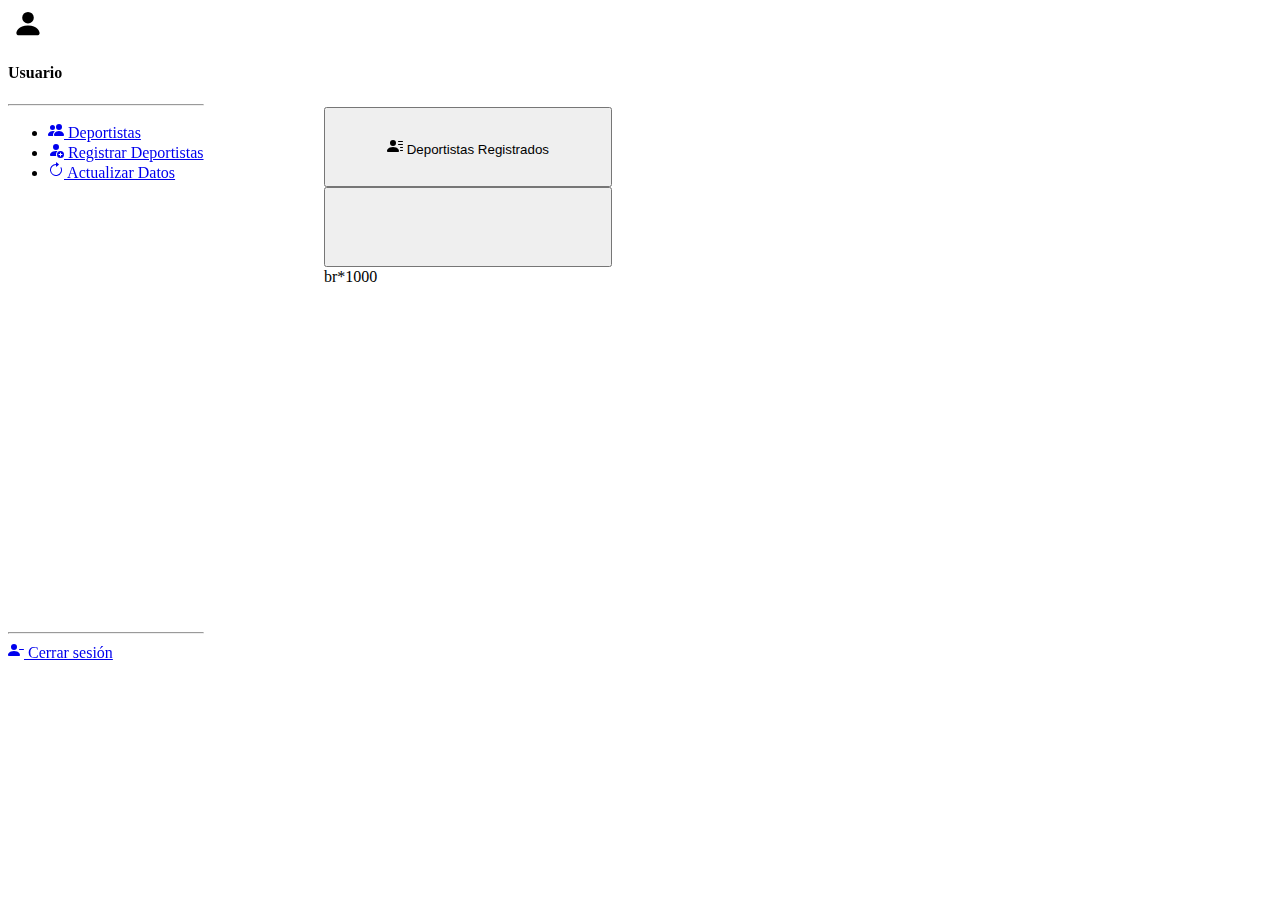
<file: Proyecto/power-bike-secundario/html/dashboar.html>
<!DOCTYPE html>
<html lang="en">

<head>
  <meta charset="UTF-8">
  <meta name="viewport" content="width=device-width, initial-scale=1.0">
  <title>Document</title>
  <link href="https://cdn.jsdelivr.net/npm/bootstrap@5.3.0-alpha3/dist/css/bootstrap.min.css" rel="stylesheet"
    integrity="sha384-KK94CHFLLe+nY2dmCWGMq91rCGa5gtU4mk92HdvYe+M/SXH301p5ILy+dN9+nJOZ" crossorigin="anonymous">
  <link rel="stylesheet" href="../css/dashboard.css">
</head>

<body>
  <div class="container-fluid">
    <div class="row">

      <div class="col-sm-3 bg-dark dashboard-style" style="min-height: 100vh;">
        <div class="d-flex mt-3">
          <svg xmlns="http://www.w3.org/2000/svg" width="40" height="31" fill="currentColor"
            class="bi bi-person-fill text-white" viewBox="0 0 16 16">
            <path d="M3 14s-1 0-1-1 1-4 6-4 6 3 6 4-1 1-1 1H3Zm5-6a3 3 0 1 0 0-6 3 3 0 0 0 0 6Z" />
          </svg>
          <h4 class="text-white fs-4 pe-none" id="username">Usuario</h4>
        </div>
        <hr class="featurette-divider text-white ">
        <ul class="nav nav-pills flex-column" style="margin-bottom: 50vh;">
          <li class="nav-item text-white">
            <a href="#" class="nav-link active mb-3">
              <svg xmlns="http://www.w3.org/2000/svg" width="16" height="16" fill="currentColor"
                class="bi bi-people-fill" viewBox="0 0 16 16">
                <path
                  d="M7 14s-1 0-1-1 1-4 5-4 5 3 5 4-1 1-1 1H7Zm4-6a3 3 0 1 0 0-6 3 3 0 0 0 0 6Zm-5.784 6A2.238 2.238 0 0 1 5 13c0-1.355.68-2.75 1.936-3.72A6.325 6.325 0 0 0 5 9c-4 0-5 3-5 4s1 1 1 1h4.216ZM4.5 8a2.5 2.5 0 1 0 0-5 2.5 2.5 0 0 0 0 5Z" />
              </svg>
              Deportistas
            </a>
          </li>
          <li class="nav-item text-white">
            <a href="#" class="nav-link text-white mb-3">
              <svg xmlns="http://www.w3.org/2000/svg" width="16" height="16" fill="currentColor"
                class="bi bi-person-fill-add" viewBox="0 0 16 16">
                <path
                  d="M12.5 16a3.5 3.5 0 1 0 0-7 3.5 3.5 0 0 0 0 7Zm.5-5v1h1a.5.5 0 0 1 0 1h-1v1a.5.5 0 0 1-1 0v-1h-1a.5.5 0 0 1 0-1h1v-1a.5.5 0 0 1 1 0Zm-2-6a3 3 0 1 1-6 0 3 3 0 0 1 6 0Z" />
                <path
                  d="M2 13c0 1 1 1 1 1h5.256A4.493 4.493 0 0 1 8 12.5a4.49 4.49 0 0 1 1.544-3.393C9.077 9.038 8.564 9 8 9c-5 0-6 3-6 4Z" />
              </svg>
              Registrar Deportistas
            </a>
          </li>

          <li class="nav-item text-white"><a href="#" class="nav-link text-white mb-3">
            <svg xmlns="http://www.w3.org/2000/svg" width="16" height="16" fill="currentColor" class="bi bi-arrow-clockwise" viewBox="0 0 16 16">
              <path fill-rule="evenodd" d="M8 3a5 5 0 1 0 4.546 2.914.5.5 0 0 1 .908-.417A6 6 0 1 1 8 2v1z"/>
              <path d="M8 4.466V.534a.25.25 0 0 1 .41-.192l2.36 1.966c.12.1.12.284 0 .384L8.41 4.658A.25.25 0 0 1 8 4.466z"/>
            </svg>
            Actualizar Datos
          </a></li>
          
        </ul>
        <hr class=" text-white ">
        <div class="ps-3 text-white">
          <a href="registro.html" class="nav-link active text-white">
            <svg xmlns="http://www.w3.org/2000/svg" width="16" height="16" fill="currentColor" class="bi bi-person-dash-fill" viewBox="0 0 16 16">
              <path fill-rule="evenodd" d="M11 7.5a.5.5 0 0 1 .5-.5h4a.5.5 0 0 1 0 1h-4a.5.5 0 0 1-.5-.5z"/>
              <path d="M1 14s-1 0-1-1 1-4 6-4 6 3 6 4-1 1-1 1H1zm5-6a3 3 0 1 0 0-6 3 3 0 0 0 0 6z"/>
            </svg>
            Cerrar sesión
          </a>
          
        </div>
      </div>

      <div class="col-sm-9">
        <div class="row bg-danger mb-3" style="min-height: 11vh;">
          
        </div>
        <div class="row" style="min-height: 11vh;">
          <div class="col text-center"><button onclick="getInfoUser()" class="btn btn-dark text-white fw-bold" style="width: 18rem; height: 5rem;">
            <svg xmlns="http://www.w3.org/2000/svg" width="16" height="16" fill="currentColor" class="bi bi-person-lines-fill" viewBox="0 0 16 16">
              <path d="M6 8a3 3 0 1 0 0-6 3 3 0 0 0 0 6zm-5 6s-1 0-1-1 1-4 6-4 6 3 6 4-1 1-1 1H1zM11 3.5a.5.5 0 0 1 .5-.5h4a.5.5 0 0 1 0 1h-4a.5.5 0 0 1-.5-.5zm.5 2.5a.5.5 0 0 0 0 1h4a.5.5 0 0 0 0-1h-4zm2 3a.5.5 0 0 0 0 1h2a.5.5 0 0 0 0-1h-2zm0 3a.5.5 0 0 0 0 1h2a.5.5 0 0 0 0-1h-2z"/>
            </svg>
            Deportistas Registrados
          </button></div>
          <div class="col text-center"><button class="btn btn-dark text-white" style="width: 18rem; height: 5rem;">

          </button></div>
        </div>
        <div class="row ver m-2" id="listadoDeportistas"></div>
        br*1000        
      </div>
      </div>
    </div>
  </div>

  <script src="https://cdn.jsdelivr.net/npm/bootstrap@5.3.0-alpha3/dist/js/bootstrap.bundle.min.js"
    integrity="sha384-ENjdO4Dr2bkBIFxQpeoTz1HIcje39Wm4jDKdf19U8gI4ddQ3GYNS7NTKfAdVQSZe"
    crossorigin="anonymous"></script>

  <script src="https://code.jquery.com/jquery-3.6.4.js" integrity="sha256-a9jBBRygX1Bh5lt8GZjXDzyOB+bWve9EiO7tROUtj/E="
    crossorigin="anonymous"></script>
  
  <script src="../js/dashboar.js"></script>

</body>

</html>
</file>
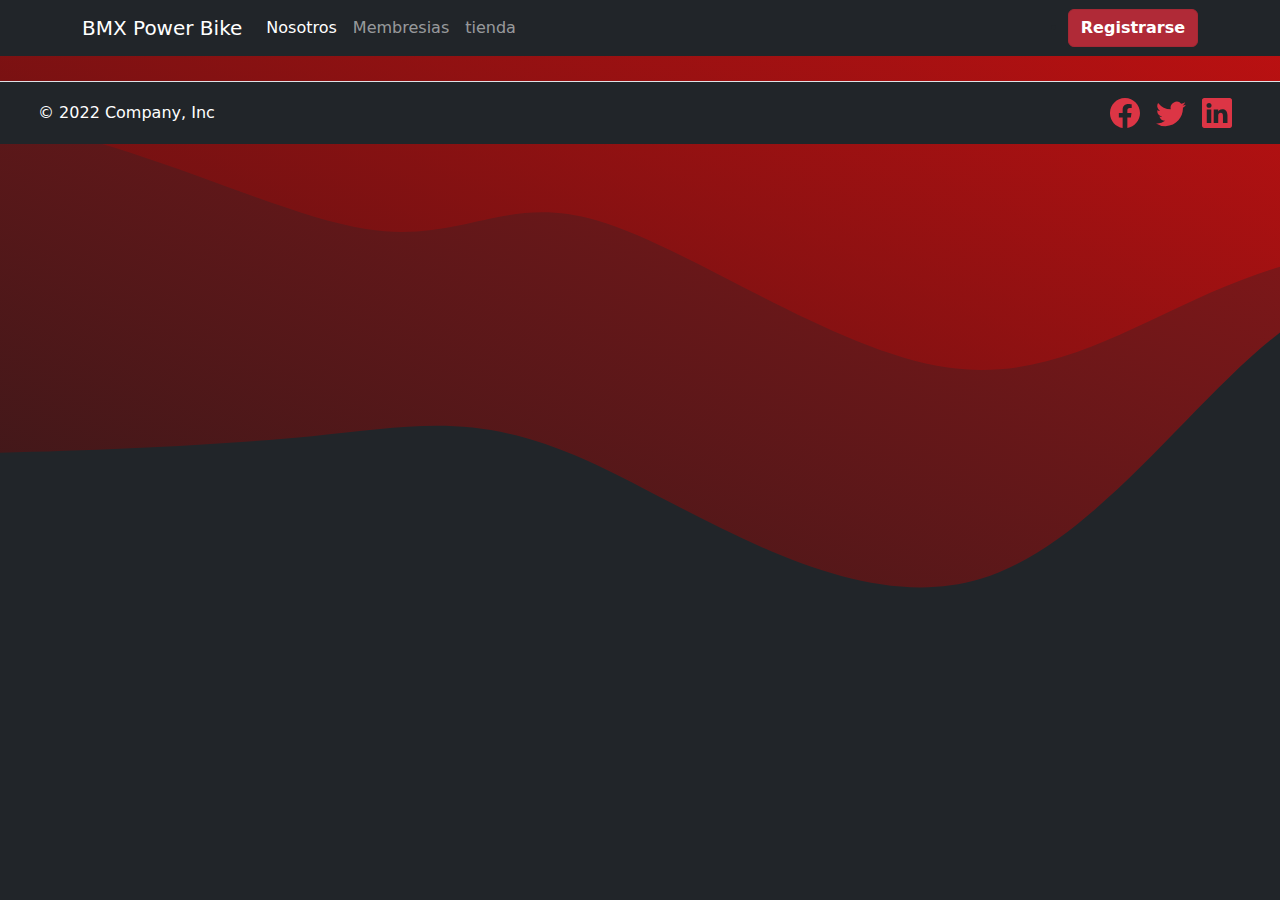
<file: Proyecto/power-bike-secundario/html/nosotros.html>
<!DOCTYPE html>
<html lang="en">

<head>
  <meta charset="UTF-8">
  <meta http-equiv="X-UA-Compatible" content="IE=edge">
  <meta name="viewport" content="width=device-width, initial-scale=1.0">
  <title>Document</title>
  <link rel="stylesheet" href="../css/nosotros.css">
  <link href="../css/bootstrap.min.css" rel="stylesheet">
  <script src="../js/bootstrap.min.js"></script>
</head>


<body>

  <main>
    <div class="container mb-5">
      <header class="d-flex flex-wrap py-3 mb-5 border-bottom">
        <nav class="navbar navbar-expand-lg navbar-dark bg-dark fixed-top">
          <div class="container">
            <div class="d-flex flex-row">
              <a class="navbar-brand" href="Index.html">BMX Power Bike</a>
              <button class="navbar-toggler" type="button" data-bs-toggle="collapse"
                data-bs-target="#navbarSupportedContent" aria-controls="navbarSupportedContent" aria-expanded="false"
                aria-label="Toggle navigation">
                <span class="navbar-toggler-icon"></span>
              </button>
              <div class="collapse navbar-collapse" id="navbarSupportedContent">
                <ul class="navbar-nav me-auto mb-2 mb-lg-0">

                  <li class="nav-item">
                    <a class="nav-link active" aria-current="page" href="nosotros.html">Nosotros</a>
                  </li>

                  <li class="nav-item">
                    <a class="nav-link" aria-current="page" href="membresia.html">Membresias</a>
                  </li>
                  <li class="nav-item">
                    <a class="nav-link" aria-current="page" href="tienda.html">tienda</a>
                  </li>
                </ul>
              </div>

            </div>
            <div class="d-flex flex-column-reverse">

              <li class="nav-item p-0">
                <a class="btn btn-danger fw-bold text-white active" href="registro.html">Registrarse</a>
              </li>
            </div>
          </div>
        </nav>
      </header>
    </div>
    <footer class="d-flex flex-wrap justify-content-between bg-dark border-top align-items-center py-3">
      <div class="col-md-4 d-flex align-items-center">
        <a href="/" class="mb-3 me-2 mb-md-0 text-muted text-decoration-none lh-1">
          <svg class="bi" width="30" height="24">
            <use xlink:href="#bootstrap"></use>
          </svg>
        </a>
        <span class="mb-3 mb-md-0 text-white">© 2022 Company, Inc</span>
      </div>

      <ul class="nav col-md-4 justify-content-end list-unstyled d-flex me-5">
        <li class="ms-3"><a class="text-muted" href="#"><svg xmlns="http://www.w3.org/2000/svg" width="30" height="30"
              fill="currentColor" class="bi bi-facebook icon-color text-danger" viewBox="0 0 16 16">
              <path
                d="M16 8.049c0-4.446-3.582-8.05-8-8.05C3.58 0-.002 3.603-.002 8.05c0 4.017 2.926 7.347 6.75 7.951v-5.625h-2.03V8.05H6.75V6.275c0-2.017 1.195-3.131 3.022-3.131.876 0 1.791.157 1.791.157v1.98h-1.009c-.993 0-1.303.621-1.303 1.258v1.51h2.218l-.354 2.326H9.25V16c3.824-.604 6.75-3.934 6.75-7.951z" />
            </svg></a></li>
        <li class="ms-3"><a class="text-muted" href="#"><svg xmlns="http://www.w3.org/2000/svg" width="30" height="30"
              fill="currentColor" class="bi bi-twitter icon-color text-danger" viewBox="0 0 16 16">
              <path
                d="M5.026 15c6.038 0 9.341-5.003 9.341-9.334 0-.14 0-.282-.006-.422A6.685 6.685 0 0 0 16 3.542a6.658 6.658 0 0 1-1.889.518 3.301 3.301 0 0 0 1.447-1.817 6.533 6.533 0 0 1-2.087.793A3.286 3.286 0 0 0 7.875 6.03a9.325 9.325 0 0 1-6.767-3.429 3.289 3.289 0 0 0 1.018 4.382A3.323 3.323 0 0 1 .64 6.575v.045a3.288 3.288 0 0 0 2.632 3.218 3.203 3.203 0 0 1-.865.115 3.23 3.23 0 0 1-.614-.057 3.283 3.283 0 0 0 3.067 2.277A6.588 6.588 0 0 1 .78 13.58a6.32 6.32 0 0 1-.78-.045A9.344 9.344 0 0 0 5.026 15z" />
            </svg></a></li>
        <li class="ms-3"><a class="text-muted" href="#"><svg xmlns="http://www.w3.org/2000/svg" width="30" height="30"
              fill="currentColor" class="bi bi-linkedin icon-color text-danger" viewBox="0 0 16 16">
              <path
                d="M0 1.146C0 .513.526 0 1.175 0h13.65C15.474 0 16 .513 16 1.146v13.708c0 .633-.526 1.146-1.175 1.146H1.175C.526 16 0 15.487 0 14.854V1.146zm4.943 12.248V6.169H2.542v7.225h2.401zm-1.2-8.212c.837 0 1.358-.554 1.358-1.248-.015-.709-.52-1.248-1.342-1.248-.822 0-1.359.54-1.359 1.248 0 .694.521 1.248 1.327 1.248h.016zm4.908 8.212V9.359c0-.216.016-.432.08-.586.173-.431.568-.878 1.232-.878.869 0 1.216.662 1.216 1.634v3.865h2.401V9.25c0-2.22-1.184-3.252-2.764-3.252-1.274 0-1.845.7-2.165 1.193v.025h-.016a5.54 5.54 0 0 1 .016-.025V6.169h-2.4c.03.678 0 7.225 0 7.225h2.4z" />
            </svg></a></li>
      </ul>
    </footer>
  </main>
</body>

</html>
</file>
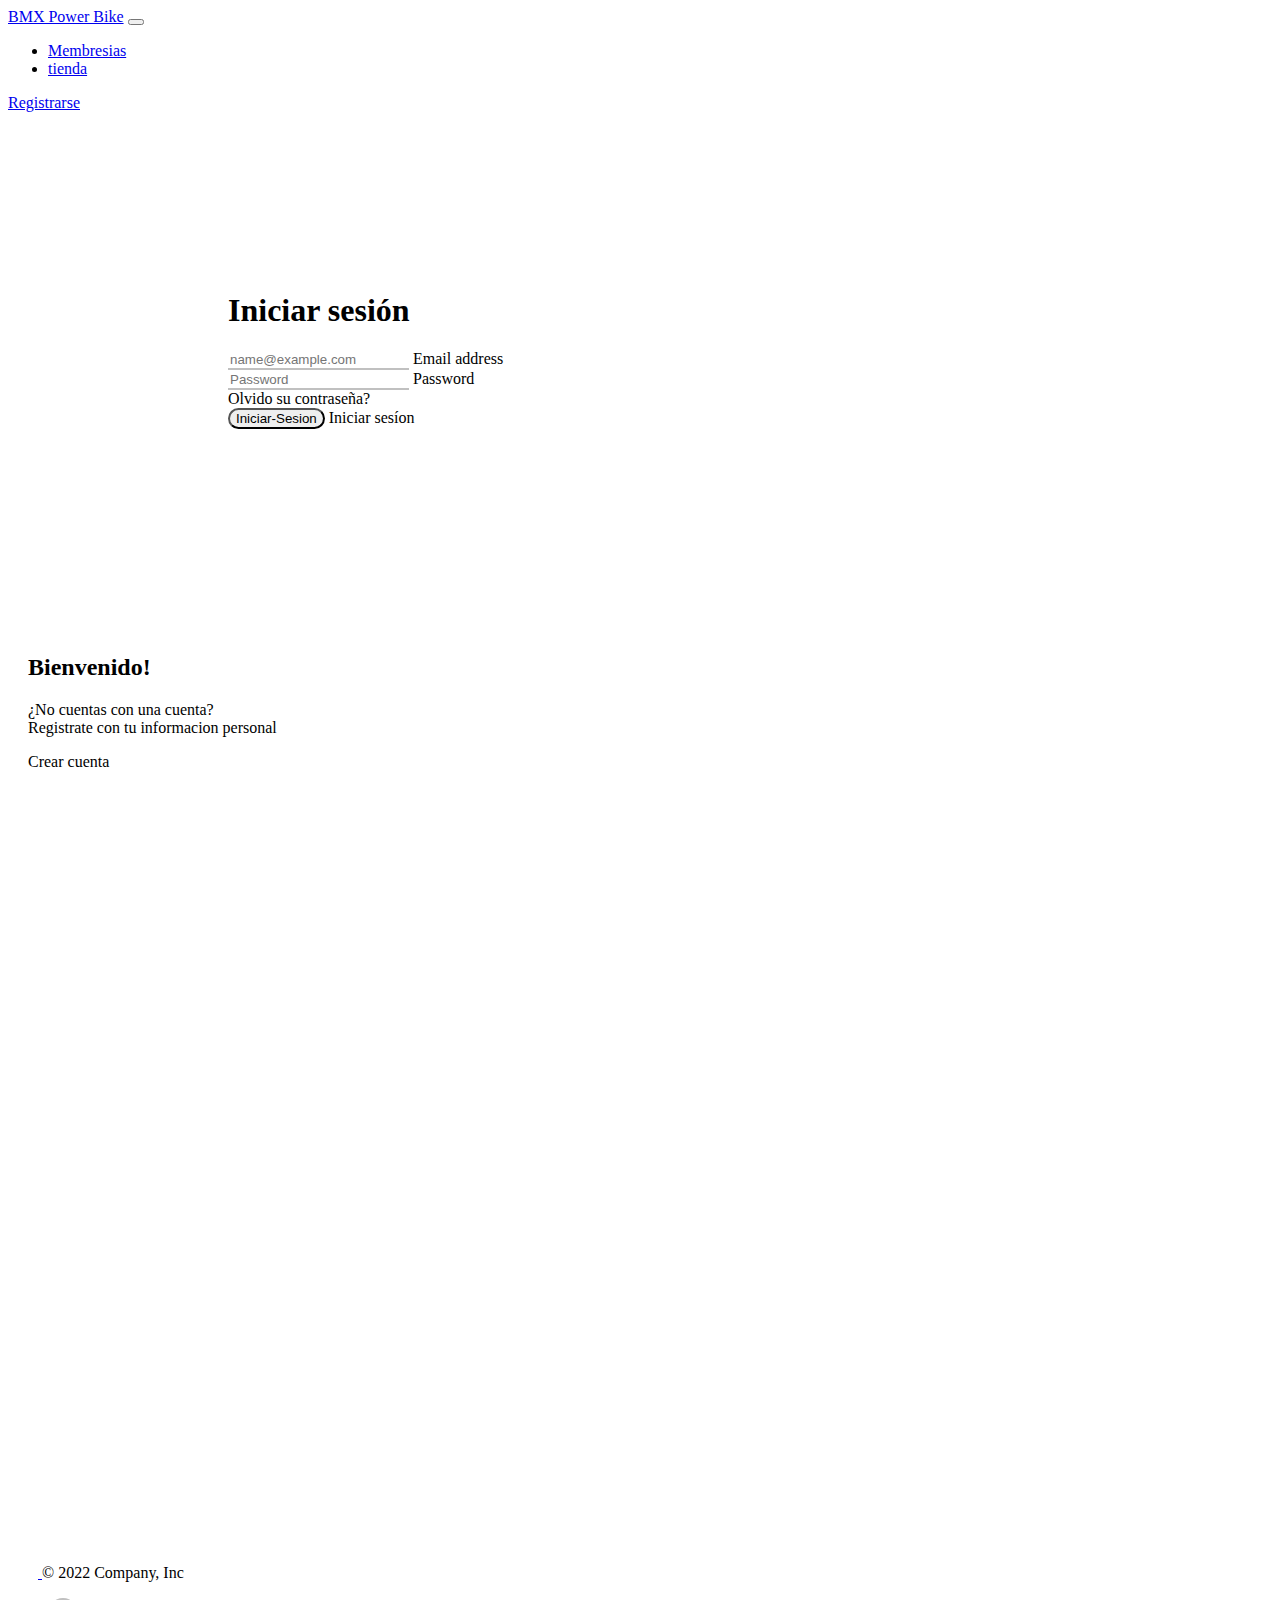
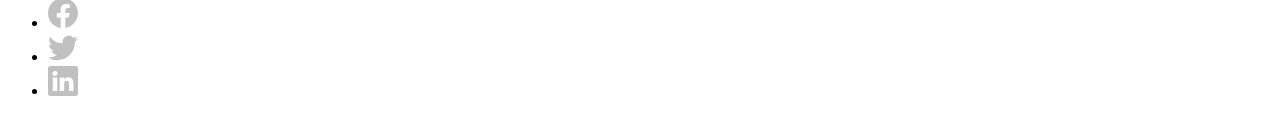
<file: Proyecto/power-bike-secundario/html/registro.html>
<!DOCTYPE html>
<html lang="en">

<head>
	<meta charset="UTF-8">
	<meta http-equiv="X-UA-Compatible" content="IE=edge">
	<meta name="viewport" content="width=device-width, initial-scale=1.0">
	<title>Document</title>

	<link href="https://cdn.jsdelivr.net/npm/bootstrap@5.3.0-alpha3/dist/css/bootstrap.min.css" rel="stylesheet"
		integrity="sha384-KK94CHFLLe+nY2dmCWGMq91rCGa5gtU4mk92HdvYe+M/SXH301p5ILy+dN9+nJOZ" crossorigin="anonymous">
	<link rel="stylesheet" href="../css/master.css">
</head>

<body>
	<main>
		<div class="container">
			<header class="d-flex flex-wrap py-3  border-bottom">
				<nav class="navbar navbar-expand-lg navbar-dark bg-dark fixed-top">
					<div class="container">
						<div class="d-flex flex-row">
							<a class="navbar-brand" href="../Index.html">BMX Power Bike</a>
							<button class="navbar-toggler" type="button" data-bs-toggle="collapse"
								data-bs-target="#navbarSupportedContent" aria-controls="navbarSupportedContent" aria-expanded="false"
								aria-label="Toggle navigation">
								<span class="navbar-toggler-icon"></span>
							</button>
							<div class="collapse navbar-collapse" id="navbarSupportedContent">
								<ul class="navbar-nav me-auto mb-2 mb-lg-0">
									<li class="nav-item">
										<a class="nav-link" aria-current="page" href="../html/membresia.html">Membresias</a>
									</li>
									<li class="nav-item">
										<a class="nav-link " aria-current="page" href="../html/tienda.html">tienda</a>
									</li>
								</ul>
							</div>
						</div>
						<div class="d-flex flex-column-reverse">

							<li class="nav-item p-0">
								<a class="btn btn-danger fw-bold text-white" href="../html/registro.html">Registrarse</a>
							</li>
						</div>
					</div>
				</nav>

			</header>
		</div>
		<div class="container-fluid">
			<div class="row">
				<div class="col-sm">
					<div class="row">
						<div class="col-sm-7 display_login " id="formulario-login">
							<div class="row margin-top-card2">
								<div class="card card-style">
									<div class="card-body padding-card" id="form_login">
										<h1 class="card-title text-center text-danger fw-bold">Iniciar sesión</h1>
										<form action="javascript:void(0)" onsubmit="login()">
											<div class="form-floating mb-3 mt-3">
												<input type="email" required class="form-control input-text-custom" id="users"
													placeholder="name@example.com">
												<label for="floatingInput">Email address</label>
											</div>
											<div class="form-floating mb-3">
												<input type="password" required class="form-control input-text-custom" id="password"
													placeholder="Password">
												<label for="floatingPassword">Password</label>
											</div>
											<div>
												<a onclick="restablecer()" class="text-danger fw-bold">Olvido su
													contraseña?</a>
											</div>
											<div class="text-center mt-3 hidden">
												<input type="submit" value="Iniciar-Sesion"
													class="btn btn-danger fw-bold text-white buton-style">
												<a onclick="login()" class="btn btn-danger fw-bold text-white buton-style">Iniciar
													sesíon</a>
											</div>
											<div class="row ver mt-5">
												<div class="col">
													<div class="text-center">
														<a onclick="validar()" class="btn btn-info fw-bold text-white buton-style">Iniciar
															sesíon</a>
													</div>
												</div>
												<div class="col">
													<div class="text-center">
														<a onclick="registrarResponse()" class="btn btn-info fw-bold text-white buton-style">Crear
															cuenta</a>


													</div>
												</div>
											</div>


										</form>

									</div>
									<div class="card-body ver padding-card" id="formulario-restablecer">
										<h1 class="card-title text-center text-danger fw-bold">Restablecer
											Contraseña
										</h1>
										<div class="row mt-4 text-center">
											<div class="col p-0">
												<svg xmlns="http://www.w3.org/2000/svg" width="30" height="30" fill="currentColor"
													class="bi bi-facebook icon-color" viewBox="0 0 16 16">
													<path
														d="M16 8.049c0-4.446-3.582-8.05-8-8.05C3.58 0-.002 3.603-.002 8.05c0 4.017 2.926 7.347 6.75 7.951v-5.625h-2.03V8.05H6.75V6.275c0-2.017 1.195-3.131 3.022-3.131.876 0 1.791.157 1.791.157v1.98h-1.009c-.993 0-1.303.621-1.303 1.258v1.51h2.218l-.354 2.326H9.25V16c3.824-.604 6.75-3.934 6.75-7.951z" />
												</svg>
											</div>
											<div class="col p-0">
												<svg xmlns="http://www.w3.org/2000/svg" width="30" height="30" fill="currentColor"
													class="bi bi-twitter icon-color" viewBox="0 0 16 16">
													<path
														d="M5.026 15c6.038 0 9.341-5.003 9.341-9.334 0-.14 0-.282-.006-.422A6.685 6.685 0 0 0 16 3.542a6.658 6.658 0 0 1-1.889.518 3.301 3.301 0 0 0 1.447-1.817 6.533 6.533 0 0 1-2.087.793A3.286 3.286 0 0 0 7.875 6.03a9.325 9.325 0 0 1-6.767-3.429 3.289 3.289 0 0 0 1.018 4.382A3.323 3.323 0 0 1 .64 6.575v.045a3.288 3.288 0 0 0 2.632 3.218 3.203 3.203 0 0 1-.865.115 3.23 3.23 0 0 1-.614-.057 3.283 3.283 0 0 0 3.067 2.277A6.588 6.588 0 0 1 .78 13.58a6.32 6.32 0 0 1-.78-.045A9.344 9.344 0 0 0 5.026 15z" />
												</svg>
											</div>
											<div class="col p-0">
												<svg xmlns="http://www.w3.org/2000/svg" width="30" height="30" fill="currentColor"
													class="bi bi-linkedin icon-color" viewBox="0 0 16 16">
													<path
														d="M0 1.146C0 .513.526 0 1.175 0h13.65C15.474 0 16 .513 16 1.146v13.708c0 .633-.526 1.146-1.175 1.146H1.175C.526 16 0 15.487 0 14.854V1.146zm4.943 12.248V6.169H2.542v7.225h2.401zm-1.2-8.212c.837 0 1.358-.554 1.358-1.248-.015-.709-.52-1.248-1.342-1.248-.822 0-1.359.54-1.359 1.248 0 .694.521 1.248 1.327 1.248h.016zm4.908 8.212V9.359c0-.216.016-.432.08-.586.173-.431.568-.878 1.232-.878.869 0 1.216.662 1.216 1.634v3.865h2.401V9.25c0-2.22-1.184-3.252-2.764-3.252-1.274 0-1.845.7-2.165 1.193v.025h-.016a5.54 5.54 0 0 1 .016-.025V6.169h-2.4c.03.678 0 7.225 0 7.225h2.4z" />
												</svg>
											</div>
										</div>
										<form>

											<div class="form-floating mb-3 mt-3">
												<input type="email" class="form-control input-text-custom" id="users"
													placeholder="name@example.com">
												<label for="floatingInput">Email address</label>
											</div>
											<div class="form-floating mb-3">
												<input type="password" class="form-control input-text-custom" id="password"
													placeholder="Password">
												<label for="floatingPassword">Password</label>
											</div>

											<div class="text-center mt-3 hidden">
												<a onclick="validar()" class="btn btn-danger fw-bold text-white buton-style">Iniciar
													sesíon</a>

												<input type="submit">
											</div>

											<div class="row ver mt-5">
												<div class="col">
													<div class="text-center">
														<a onclick="validar()" class="btn btn-info fw-bold text-white buton-style">Iniciar
															sesíon</a>
													</div>
												</div>
												<div class="col">
													<div class="text-center">
														<a onclick="registrarResponse()" class="btn btn-info fw-bold text-white buton-style">Crear
															cuenta</a>
													</div>
												</div>
											</div>
										</form>
									</div>
								</div>
							</div>
						</div>
						<div class="col-sm-5 bg-dark hidden elemento-media display_registro" id="card-registro">
							<div class="row  margin-top-card">
								<div class="card bg-dark card-style">
									<div class="card-body">
										<h2 class="card-title text-center text-danger fw-bold">Bienvenido!</h2>
										<p class="text-center text-white mt-4">¿Ya estas registrado
											en el sistema?<br>
											Inicie sesíon con tu informacion personal
										</p>
										<div class="text-center mt-5">
											<a onclick="loginver()" class="btn btn-danger fw-bold buton-style">Iniciar
												sesión</a>
										</div>
									</div>
								</div>
							</div>
						</div>
						<div class="col-sm-5 bg-dark hidden elemento-media display_login" id="card-login">
							<div class="row  margin-top-card">
								<div class="card bg-dark card-style">
									<div class="card-body">
										<h2 class="card-title text-center text-danger fw-bold">Bienvenido!</h2>
										<p class="text-center text-white mt-4">¿No cuentas con una cuenta?<br>
											Registrate con tu informacion personal
										</p>
										<div class="text-center mt-5">
											<a onclick="registrar()" class="btn btn-danger fw-bold buton-style">Crear
												cuenta</a>
										</div>
									</div>
								</div>
							</div>
						</div>
						<div class="col-sm-7 display_registro " id="formulario-registro">
							<div class="row margin-top-card2">
								<div class="card card-style">
									<div class="card-body padding-card">
										<h1 class="card-title text-center text-danger fw-bold">Crear cuenta</h1>

									</div>
									<form action="javascript:void(0)" onsubmit="registro()" id="registro1">
										<div class="row">
											<div class="col">
												<div class="form-floating mb-3 mt-3">
													<input type="text" required class="form-control input-text-custom" id="first_name"
														placeholder="nombres">
													<label for="floatingInput">Primer Nombre</label>
												</div>
											</div>
											<div class="col">
												<div class="form-floating mb-3 mt-3">
													<input type="text" required class="form-control input-text-custom" id="second_name"
														placeholder="Segundo Nombre">
													<label for="floatingInput">Segundo Nombre</label>
												</div>
											</div>
										</div>
										<div class="row">
											<div class="col">
												<div class="form-floating mb-3 mt-3">
													<input type="text" required class="form-control input-text-custom" id="surname"
														placeholder="xxxxxxxxxx">
													<label for="floatingInput">Primer apellido</label>
												</div>
											</div>
											<div class="col">
												<div class="form-floating mb-3 mt-3">
													<input type="text" required class="form-control input-text-custom" id="second_surname"
														placeholder="xxxxxxxxxx">
													<label for="floatingInput">Segundo apellido</label>
												</div>
											</div>
										</div>
										<div class="form-floating mb-3 mt-3">
											<input type="email" required pattern="[a-z0-9._%+-]+@[a-z0-9.-]+\.[a-z]{2, 4}$"
												class="form-control input-text-custom" id="email" placeholder="name@example.com">
											<label for="floatingInput">Correo Electronico</label>
										</div>
										<div class="text-center mt-5 hidden">
											<input type="submit" value="Siguiente" class="btn btn-danger fw-bold text-white buton-style">
											<!-- <a onclick="registro()"
												class="btn btn-danger fw-bold text-white buton-style">Siguiente</a> -->


										</div>
										<div class="row ver mt-5">
											<div class="col">
												<div class="text-center">
													<a onclick="validar()" class="btn btn-info fw-bold text-white buton-style">Registrarse</a>
												</div>
											</div>
											<div class="col">
												<div class="text-center">
													<a onclick="loginResponse()" class="btn btn-info fw-bold text-white buton-style">Iniciar
														sesíon</a>
												</div>
											</div>
										</div>
									</form>
									<form action="javascript:void(0)" onsubmit="registro2()" id="registro2" class="display_registro">
										<div class="row">
											<div class="col">
												<div class="form-floating mb-3 mt-3">
													<input type="password" required pattern="^(?=\w*\d)(?=\w*[A-Z])(?=\w*[a-z])\S{8,16}$"
														class="form-control input-text-custom" id="regpassword" placeholder="Contraseña">
													<label for="floatingInput">Contraseña</label>
												</div>
											</div>
											<div class="col">
												<div class="form-floating mb-3 mt-3">
													<input type="password" required pattern="^(?=\w*\d)(?=\w*[A-Z])(?=\w*[a-z])\S{8,16}$"
														class="form-control input-text-custom" id="confirm_password"
														placeholder="Confirmar Contraseña">
													<label for="floatingInput">Confirmar Contraseña</label>
												</div>
											</div>
										</div>

										<select class="form-select input-text-custom mb-4 mt-4" required
											aria-label="Default select example">
											<option selected>Open this select menu</option>
											<option value="1">One</option>
											<option value="2">Two</option>
											<option value="3">Three</option>
										</select>



										<div class="form-floating mb-3 mt-3">
											<input type="text" pattern="[0-9]{9,}" class="form-control input-text-custom"
												id="identification_number" placeholder="Numero de identificacion">
											<label for="floatingPassword">Numero de identificacion</label>
										</div>
										<div class="text-center mt-5 hidden">
											<a onclick="backregistro()" class="btn btn-danger fw-bold text-white buton-style">Anterior</a>
											<input type="submit" value="Siguiente" class="btn btn-danger fw-bold text-white buton-style">

											<!-- <a onclick="registro2()"
												class="btn btn-danger fw-bold text-white buton-style">Siguiente</a> -->

										</div>
										<div class="row ver mt-5">
											<div class="col">
												<div class="text-center">
													<a onclick="validar()" class="btn btn-info fw-bold text-white buton-style">Registrarse</a>
												</div>
											</div>
											<div class="col">
												<div class="text-center">
													<a onclick="loginResponse()" class="btn btn-info fw-bold text-white buton-style">Iniciar
														sesíon</a>


												</div>
											</div>
										</div>
									</form>
								</div>
							</div>
						</div>
					</div>
				</div>
			</div>
		</div>
		<footer class="d-flex flex-wrap justify-content-between bg-dark border-top align-items-center py-3">
			<div class="col-md-4 d-flex align-items-center">
				<a href="/" class="mb-3 me-2 mb-md-0 text-muted text-decoration-none lh-1">
					<svg class="bi" width="30" height="24">
						<use xlink:href="#bootstrap"></use>
					</svg>
				</a>
				<span class="mb-3 mb-md-0 text-white">© 2022 Company, Inc</span>
			</div>

			<ul class="nav col-md-4 justify-content-end list-unstyled d-flex me-5">
				<li class="ms-3"><a class="text-muted" href="#"><svg xmlns="http://www.w3.org/2000/svg" width="30" height="30"
							fill="currentColor" class="bi bi-facebook icon-color text-danger" viewBox="0 0 16 16">
							<path
								d="M16 8.049c0-4.446-3.582-8.05-8-8.05C3.58 0-.002 3.603-.002 8.05c0 4.017 2.926 7.347 6.75 7.951v-5.625h-2.03V8.05H6.75V6.275c0-2.017 1.195-3.131 3.022-3.131.876 0 1.791.157 1.791.157v1.98h-1.009c-.993 0-1.303.621-1.303 1.258v1.51h2.218l-.354 2.326H9.25V16c3.824-.604 6.75-3.934 6.75-7.951z" />
						</svg></a></li>
				<li class="ms-3"><a class="text-muted" href="#"><svg xmlns="http://www.w3.org/2000/svg" width="30" height="30"
							fill="currentColor" class="bi bi-twitter icon-color text-danger" viewBox="0 0 16 16">
							<path
								d="M5.026 15c6.038 0 9.341-5.003 9.341-9.334 0-.14 0-.282-.006-.422A6.685 6.685 0 0 0 16 3.542a6.658 6.658 0 0 1-1.889.518 3.301 3.301 0 0 0 1.447-1.817 6.533 6.533 0 0 1-2.087.793A3.286 3.286 0 0 0 7.875 6.03a9.325 9.325 0 0 1-6.767-3.429 3.289 3.289 0 0 0 1.018 4.382A3.323 3.323 0 0 1 .64 6.575v.045a3.288 3.288 0 0 0 2.632 3.218 3.203 3.203 0 0 1-.865.115 3.23 3.23 0 0 1-.614-.057 3.283 3.283 0 0 0 3.067 2.277A6.588 6.588 0 0 1 .78 13.58a6.32 6.32 0 0 1-.78-.045A9.344 9.344 0 0 0 5.026 15z" />
						</svg></a></li>
				<li class="ms-3"><a class="text-muted" href="#"><svg xmlns="http://www.w3.org/2000/svg" width="30" height="30"
							fill="currentColor" class="bi bi-linkedin icon-color text-danger" viewBox="0 0 16 16">
							<path
								d="M0 1.146C0 .513.526 0 1.175 0h13.65C15.474 0 16 .513 16 1.146v13.708c0 .633-.526 1.146-1.175 1.146H1.175C.526 16 0 15.487 0 14.854V1.146zm4.943 12.248V6.169H2.542v7.225h2.401zm-1.2-8.212c.837 0 1.358-.554 1.358-1.248-.015-.709-.52-1.248-1.342-1.248-.822 0-1.359.54-1.359 1.248 0 .694.521 1.248 1.327 1.248h.016zm4.908 8.212V9.359c0-.216.016-.432.08-.586.173-.431.568-.878 1.232-.878.869 0 1.216.662 1.216 1.634v3.865h2.401V9.25c0-2.22-1.184-3.252-2.764-3.252-1.274 0-1.845.7-2.165 1.193v.025h-.016a5.54 5.54 0 0 1 .016-.025V6.169h-2.4c.03.678 0 7.225 0 7.225h2.4z" />
						</svg></a></li>
			</ul>
		</footer>

		<script src="https://cdn.jsdelivr.net/npm/bootstrap@5.3.0-alpha3/dist/js/bootstrap.bundle.min.js"
			integrity="sha384-ENjdO4Dr2bkBIFxQpeoTz1HIcje39Wm4jDKdf19U8gI4ddQ3GYNS7NTKfAdVQSZe"
			crossorigin="anonymous"></script>

		<script src="https://code.jquery.com/jquery-3.6.4.js"
			integrity="sha256-a9jBBRygX1Bh5lt8GZjXDzyOB+bWve9EiO7tROUtj/E=" crossorigin="anonymous"></script>
		<script src="../js/registro.js"></script>
</body>
</main>

</html>





<!-- <div class="row mt-4 text-center">
    <div class="col p-0">
        <svg xmlns="http://www.w3.org/2000/svg" width="30" height="30"
            fill="currentColor" class="bi bi-facebook icon-color"
            viewBox="0 0 16 16">
            <path
                d="M16 8.049c0-4.446-3.582-8.05-8-8.05C3.58 0-.002 3.603-.002 8.05c0 4.017 2.926 7.347 6.75 7.951v-5.625h-2.03V8.05H6.75V6.275c0-2.017 1.195-3.131 3.022-3.131.876 0 1.791.157 1.791.157v1.98h-1.009c-.993 0-1.303.621-1.303 1.258v1.51h2.218l-.354 2.326H9.25V16c3.824-.604 6.75-3.934 6.75-7.951z" />
        </svg>
    </div>
    <div class="col p-0">
        <svg xmlns="http://www.w3.org/2000/svg" width="30" height="30"
            fill="currentColor" class="bi bi-twitter icon-color"
            viewBox="0 0 16 16">
            <path
                d="M5.026 15c6.038 0 9.341-5.003 9.341-9.334 0-.14 0-.282-.006-.422A6.685 6.685 0 0 0 16 3.542a6.658 6.658 0 0 1-1.889.518 3.301 3.301 0 0 0 1.447-1.817 6.533 6.533 0 0 1-2.087.793A3.286 3.286 0 0 0 7.875 6.03a9.325 9.325 0 0 1-6.767-3.429 3.289 3.289 0 0 0 1.018 4.382A3.323 3.323 0 0 1 .64 6.575v.045a3.288 3.288 0 0 0 2.632 3.218 3.203 3.203 0 0 1-.865.115 3.23 3.23 0 0 1-.614-.057 3.283 3.283 0 0 0 3.067 2.277A6.588 6.588 0 0 1 .78 13.58a6.32 6.32 0 0 1-.78-.045A9.344 9.344 0 0 0 5.026 15z" />
        </svg>
    </div>
    <div class="col p-0">
        <svg xmlns="http://www.w3.org/2000/svg" width="30" height="30"
            fill="currentColor" class="bi bi-linkedin icon-color"
            viewBox="0 0 16 16">
            <path
                d="M0 1.146C0 .513.526 0 1.175 0h13.65C15.474 0 16 .513 16 1.146v13.708c0 .633-.526 1.146-1.175 1.146H1.175C.526 16 0 15.487 0 14.854V1.146zm4.943 12.248V6.169H2.542v7.225h2.401zm-1.2-8.212c.837 0 1.358-.554 1.358-1.248-.015-.709-.52-1.248-1.342-1.248-.822 0-1.359.54-1.359 1.248 0 .694.521 1.248 1.327 1.248h.016zm4.908 8.212V9.359c0-.216.016-.432.08-.586.173-.431.568-.878 1.232-.878.869 0 1.216.662 1.216 1.634v3.865h2.401V9.25c0-2.22-1.184-3.252-2.764-3.252-1.274 0-1.845.7-2.165 1.193v.025h-.016a5.54 5.54 0 0 1 .016-.025V6.169h-2.4c.03.678 0 7.225 0 7.225h2.4z" />
        </svg>
    </div>
</div> -->



<!-- <div class="row mt-4 text-center">
    <div class="col p-0">
        <svg xmlns="http://www.w3.org/2000/svg" width="30" height="30"
            fill="currentColor" class="bi bi-facebook icon-color"
            viewBox="0 0 16 16">
            <path
                d="M16 8.049c0-4.446-3.582-8.05-8-8.05C3.58 0-.002 3.603-.002 8.05c0 4.017 2.926 7.347 6.75 7.951v-5.625h-2.03V8.05H6.75V6.275c0-2.017 1.195-3.131 3.022-3.131.876 0 1.791.157 1.791.157v1.98h-1.009c-.993 0-1.303.621-1.303 1.258v1.51h2.218l-.354 2.326H9.25V16c3.824-.604 6.75-3.934 6.75-7.951z" />
        </svg>
    </div>
    <div class="col p-0">
        <svg xmlns="http://www.w3.org/2000/svg" width="30" height="30"
            fill="currentColor" class="bi bi-twitter icon-color"
            viewBox="0 0 16 16">
            <path
                d="M5.026 15c6.038 0 9.341-5.003 9.341-9.334 0-.14 0-.282-.006-.422A6.685 6.685 0 0 0 16 3.542a6.658 6.658 0 0 1-1.889.518 3.301 3.301 0 0 0 1.447-1.817 6.533 6.533 0 0 1-2.087.793A3.286 3.286 0 0 0 7.875 6.03a9.325 9.325 0 0 1-6.767-3.429 3.289 3.289 0 0 0 1.018 4.382A3.323 3.323 0 0 1 .64 6.575v.045a3.288 3.288 0 0 0 2.632 3.218 3.203 3.203 0 0 1-.865.115 3.23 3.23 0 0 1-.614-.057 3.283 3.283 0 0 0 3.067 2.277A6.588 6.588 0 0 1 .78 13.58a6.32 6.32 0 0 1-.78-.045A9.344 9.344 0 0 0 5.026 15z" />
        </svg>
    </div>
    <div class="col p-0">
        <svg xmlns="http://www.w3.org/2000/svg" width="30" height="30"
            fill="currentColor" class="bi bi-linkedin icon-color"
            viewBox="0 0 16 16">
            <path
                d="M0 1.146C0 .513.526 0 1.175 0h13.65C15.474 0 16 .513 16 1.146v13.708c0 .633-.526 1.146-1.175 1.146H1.175C.526 16 0 15.487 0 14.854V1.146zm4.943 12.248V6.169H2.542v7.225h2.401zm-1.2-8.212c.837 0 1.358-.554 1.358-1.248-.015-.709-.52-1.248-1.342-1.248-.822 0-1.359.54-1.359 1.248 0 .694.521 1.248 1.327 1.248h.016zm4.908 8.212V9.359c0-.216.016-.432.08-.586.173-.431.568-.878 1.232-.878.869 0 1.216.662 1.216 1.634v3.865h2.401V9.25c0-2.22-1.184-3.252-2.764-3.252-1.274 0-1.845.7-2.165 1.193v.025h-.016a5.54 5.54 0 0 1 .016-.025V6.169h-2.4c.03.678 0 7.225 0 7.225h2.4z" />
        </svg>
    </div> -->
</file>
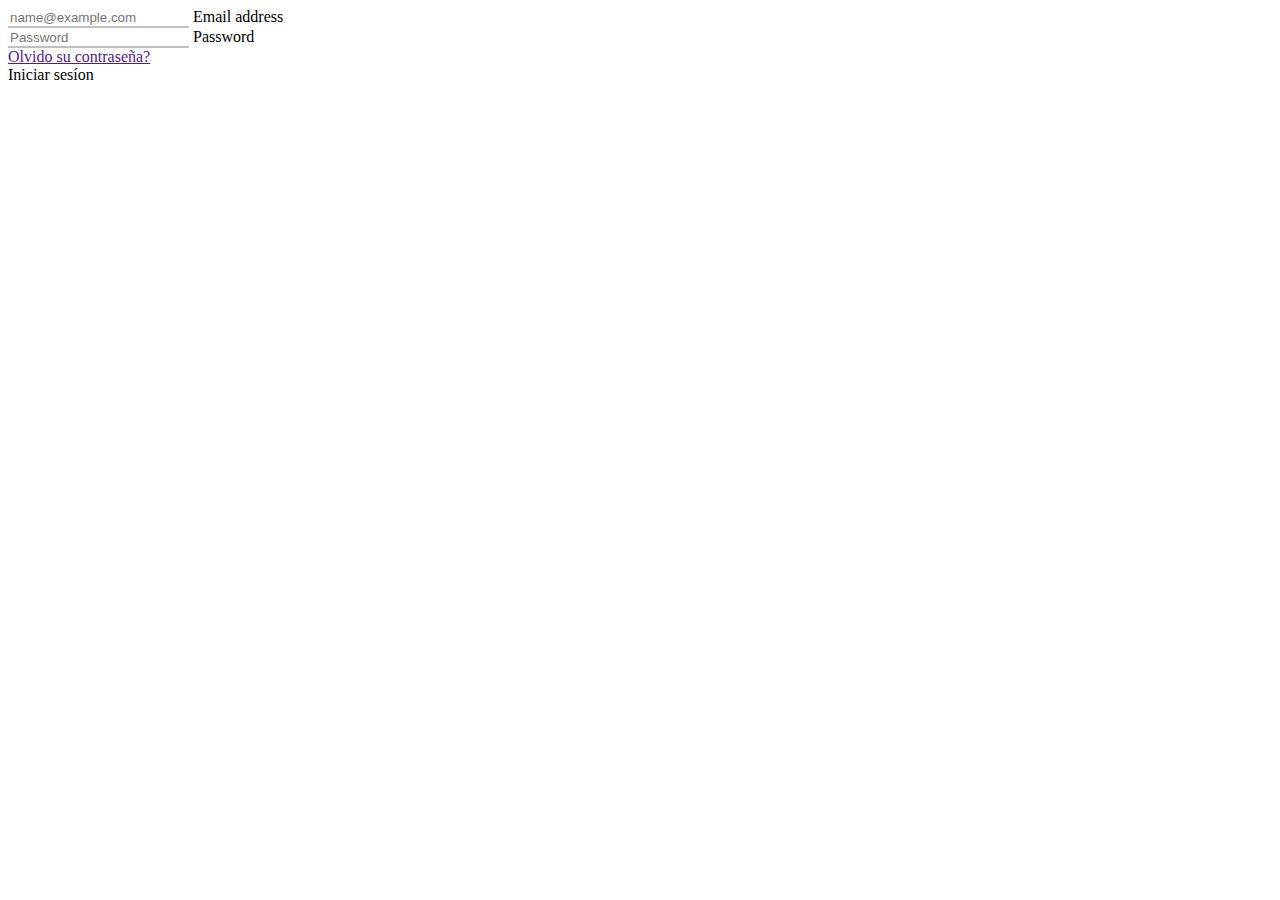
<file: Proyecto/power-bike-secundario/html/restablecer.html>
<!DOCTYPE html>
<html lang="en">

<head>
  <meta charset="UTF-8">
  <meta http-equiv="X-UA-Compatible" content="IE=edge">
  <meta name="viewport" content="width=device-width, initial-scale=1.0">
  <title>Document</title>

  <link href="https://cdn.jsdelivr.net/npm/bootstrap@5.3.0-alpha3/dist/css/bootstrap.min.css" rel="stylesheet"
    integrity="sha384-KK94CHFLLe+nY2dmCWGMq91rCGa5gtU4mk92HdvYe+M/SXH301p5ILy+dN9+nJOZ" crossorigin="anonymous">
  <link rel="stylesheet" href="../css/master.css">
</head>

<body>



  <div style="width: 300px; height: 300px;">



    <form action="">

      <div class="form-floating mb-3 mt-3">
        <input type="email" class="form-control input-text-custom" id="users" placeholder="name@example.com">
        <label for="floatingInput">Email address</label>
      </div>
      <div class="form-floating mb-3">
        <input type="password" class="form-control input-text-custom" id="password" placeholder="Password">
        <label for="floatingPassword">Password</label>
      </div>
      <div>
        <a href="" class="text-danger fw-bold">Olvido su contraseña?</a>
      </div>
      <div class="text-center mt-3 hidden">
        <a onclick="validar()" class="btn btn-danger fw-bold text-white buton-style">Iniciar sesíon</a>


      </div>

      <div class="row ver mt-5">
        <div class="col">
          <div class="text-center">
            <a onclick="validar()" class="btn btn-info fw-bold text-white buton-style">Iniciar sesíon</a>
          </div>
        </div>
        <div class="col">
          <div class="text-center">
            <a onclick="registrarResponse()" class="btn btn-info fw-bold text-white buton-style">Crear cuenta</a>


          </div>
        </div>
      </div>


    </form>
  </div>

</body>
</file>
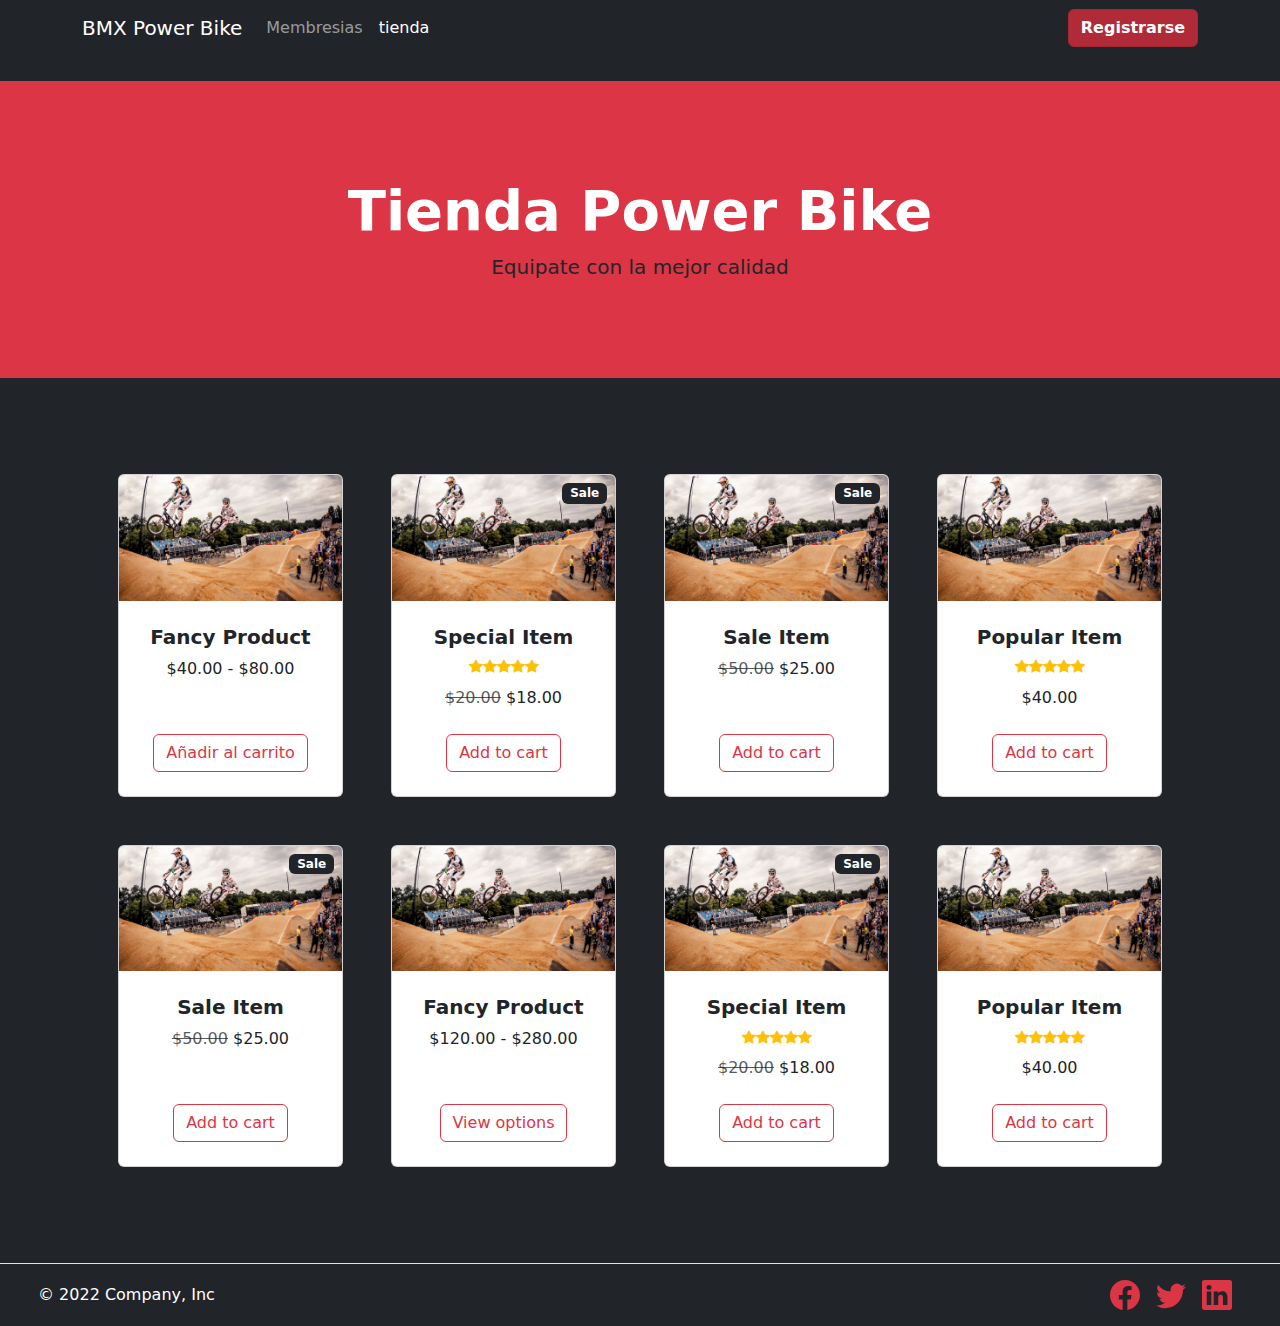
<file: Proyecto/power-bike-secundario/html/tienda.html>
<!DOCTYPE html>
<html lang="en">

<head>
  <meta charset="UTF-8">
  <meta http-equiv="X-UA-Compatible" content="IE=edge">
  <meta name="viewport" content="width=device-width, initial-scale=1.0">
  <title>Document</title>
  <link rel="stylesheet" href="../css/tienda.css">
  <link href="../css/bootstrap.min.css" rel="stylesheet">
  <script src="../js/bootstrap.min.js"></script>
  <link href='https://cdn.jsdelivr.net/npm/bootstrap-icons@1.5.0/font/bootstrap-icons.css' , rel='stylesheet'>
</head>


<body class="bg-dark">

  <main>
    <div class="container mb-5">
      <header class="d-flex flex-wrap py-3 mb-5 border-bottom">
        <nav class="navbar navbar-expand-lg navbar-dark bg-dark fixed-top">
          <div class="container">
            <div class="d-flex flex-row">
              <a class="navbar-brand" href="../Index.html">BMX Power Bike</a>
              <button class="navbar-toggler" type="button" data-bs-toggle="collapse"
                data-bs-target="#navbarSupportedContent" aria-controls="navbarSupportedContent" aria-expanded="false"
                aria-label="Toggle navigation">
                <span class="navbar-toggler-icon"></span>
              </button>
              <div class="collapse navbar-collapse" id="navbarSupportedContent">
                <ul class="navbar-nav me-auto mb-2 mb-lg-0">
                  <li class="nav-item">
                    <a class="nav-link" aria-current="page" href="../html/membresia.html">Membresias</a>
                  </li>
                  <li class="nav-item">
                    <a class="nav-link active" aria-current="page" href="../html/tienda.html">tienda</a>
                  </li>
                </ul>
              </div>

            </div>
            <div class="d-flex flex-column-reverse">
              <li class="nav-item p-0">
                <a class="btn btn-danger fw-bold text-white active" href="../html/registro.html">Registrarse</a>
              </li>
            </div>
          </div>
        </nav>
      </header>
    </div>
    <header class="bg-danger py-5">
      <div class="container px-4 px-lg-5 my-5">
        <div class="text-center text-white">
          <h1 class="display-4 fw-bolder">Tienda Power Bike</h1>
          <p class="lead fw-normal text-dark mb-0">Equipate con la mejor calidad</p>
        </div>
      </div>
    </header>
    <section class="py-5">
      <div class="container px-4 px-lg-5 mt-5">
        <div class="row gx-4 gx-lg-5 row-cols-2 row-cols-md-3 row-cols-xl-4 justify-content-center">
          <div class="col mb-5">
            <div class="card h-100">
              <!-- Product image-->
              <img class="card-img-top" src="../imagenes/Img1.jpg" alt="..." />
              <!-- Product details-->
              <div class="card-body p-4">
                <div class="text-center">
                  <!-- Product name-->
                  <h5 class="fw-bolder">Fancy Product</h5>
                  <!-- Product price-->
                  $40.00 - $80.00
                </div>
              </div>
              <!-- Product actions-->
              <div class="card-footer p-4 pt-0 border-top-0 bg-transparent">
                <div class="text-center"><a class="btn btn-outline-danger mt-auto" href="#">Añadir al carrito</a></div>
              </div>
            </div>
          </div>
          <div class="col mb-5">
            <div class="card h-100">
              <!-- Sale badge-->
              <div class="badge bg-dark text-white position-absolute" style="top: 0.5rem; right: 0.5rem">Sale</div>
              <!-- Product image-->
              <img class="card-img-top" src="../imagenes/Img1.jpg" alt="..." />
              <!-- Product details-->
              <div class="card-body p-4">
                <div class="text-center">
                  <!-- Product name-->
                  <h5 class="fw-bolder">Special Item</h5>
                  <!-- Product reviews-->
                  <div class="d-flex justify-content-center small text-warning mb-2">
                    <div class="bi-star-fill"></div>
                    <div class="bi-star-fill"></div>
                    <div class="bi-star-fill"></div>
                    <div class="bi-star-fill"></div>
                    <div class="bi-star-fill"></div>
                  </div>
                  <!-- Product price-->
                  <span class="text-muted text-decoration-line-through">$20.00</span>
                  $18.00
                </div>
              </div>
              <!-- Product actions-->
              <div class="card-footer p-4 pt-0 border-top-0 bg-transparent">
                <div class="text-center"><a class="btn btn-outline-danger mt-auto" href="#">Add to cart</a></div>
              </div>
            </div>
          </div>
          <div class="col mb-5">
            <div class="card h-100">
              <!-- Sale badge-->
              <div class="badge bg-dark text-white position-absolute" style="top: 0.5rem; right: 0.5rem">Sale</div>
              <!-- Product image-->
              <img class="card-img-top" src="../imagenes/Img1.jpg" alt="..." />
              <!-- Product details-->
              <div class="card-body p-4">
                <div class="text-center">
                  <!-- Product name-->
                  <h5 class="fw-bolder">Sale Item</h5>
                  <!-- Product price-->
                  <span class="text-muted text-decoration-line-through">$50.00</span>
                  $25.00
                </div>
              </div>
              <!-- Product actions-->
              <div class="card-footer p-4 pt-0 border-top-0 bg-transparent">
                <div class="text-center"><a class="btn btn-outline-danger mt-auto" href="#">Add to cart</a></div>
              </div>
            </div>
          </div>
          <div class="col mb-5">
            <div class="card h-100">
              <!-- Product image-->
              <img class="card-img-top" src="../imagenes/Img1.jpg" alt="..." />
              <!-- Product details-->
              <div class="card-body p-4">
                <div class="text-center">
                  <!-- Product name-->
                  <h5 class="fw-bolder">Popular Item</h5>
                  <!-- Product reviews-->
                  <div class="d-flex justify-content-center small text-warning mb-2">
                    <div class="bi-star-fill"></div>
                    <div class="bi-star-fill"></div>
                    <div class="bi-star-fill"></div>
                    <div class="bi-star-fill"></div>
                    <div class="bi-star-fill"></div>
                  </div>
                  <!-- Product price-->
                  $40.00
                </div>
              </div>
              <!-- Product actions-->
              <div class="card-footer p-4 pt-0 border-top-0 bg-transparent">
                <div class="text-center"><a class="btn btn-outline-danger mt-auto" href="#">Add to cart</a></div>
              </div>
            </div>
          </div>
          <div class="col mb-5">
            <div class="card h-100">
              <!-- Sale badge-->
              <div class="badge bg-dark text-white position-absolute" style="top: 0.5rem; right: 0.5rem">Sale</div>
              <!-- Product image-->
              <img class="card-img-top" src="../imagenes/Img1.jpg" alt="..." />
              <!-- Product details-->
              <div class="card-body p-4">
                <div class="text-center">
                  <!-- Product name-->
                  <h5 class="fw-bolder">Sale Item</h5>
                  <!-- Product price-->
                  <span class="text-muted text-decoration-line-through">$50.00</span>
                  $25.00
                </div>
              </div>
              <!-- Product actions-->
              <div class="card-footer p-4 pt-0 border-top-0 bg-transparent">
                <div class="text-center"><a class="btn btn-outline-danger mt-auto" href="#">Add to cart</a></div>
              </div>
            </div>
          </div>
          <div class="col mb-5">
            <div class="card h-100">
              <!-- Product image-->
              <img class="card-img-top" src="../imagenes/Img1.jpg" alt="..." />
              <!-- Product details-->
              <div class="card-body p-4">
                <div class="text-center">
                  <!-- Product name-->
                  <h5 class="fw-bolder">Fancy Product</h5>
                  <!-- Product price-->
                  $120.00 - $280.00
                </div>
              </div>
              <!-- Product actions-->
              <div class="card-footer p-4 pt-0 border-top-0 bg-transparent">
                <div class="text-center"><a class="btn btn-outline-danger mt-auto" href="#">View options</a></div>
              </div>
            </div>
          </div>
          <div class="col mb-5">
            <div class="card h-100">
              <!-- Sale badge-->
              <div class="badge bg-dark text-white position-absolute" style="top: 0.5rem; right: 0.5rem">Sale</div>
              <!-- Product image-->
              <img class="card-img-top" src="../imagenes/Img1.jpg" alt="..." />
              <!-- Product details-->
              <div class="card-body p-4">
                <div class="text-center">
                  <!-- Product name-->
                  <h5 class="fw-bolder">Special Item</h5>
                  <!-- Product reviews-->
                  <div class="d-flex justify-content-center small text-warning mb-2">
                    <div class="bi-star-fill"></div>
                    <div class="bi-star-fill"></div>
                    <div class="bi-star-fill"></div>
                    <div class="bi-star-fill"></div>
                    <div class="bi-star-fill"></div>
                  </div>
                  <!-- Product price-->
                  <span class="text-muted text-decoration-line-through">$20.00</span>
                  $18.00
                </div>
              </div>
              <!-- Product actions-->
              <div class="card-footer p-4 pt-0 border-top-0 bg-transparent">
                <div class="text-center"><a class="btn btn-outline-danger mt-auto" href="#">Add to cart</a></div>
              </div>
            </div>
          </div>
          <div class="col mb-5">
            <div class="card h-100">
              <!-- Product image-->
              <img class="card-img-top" src="../imagenes/Img1.jpg" alt="..." />
              <!-- Product details-->
              <div class="card-body p-4">
                <div class="text-center">
                  <!-- Product name-->
                  <h5 class="fw-bolder">Popular Item</h5>
                  <!-- Product reviews-->
                  <div class="d-flex justify-content-center small text-warning mb-2">
                    <div class="bi-star-fill"></div>
                    <div class="bi-star-fill"></div>
                    <div class="bi-star-fill"></div>
                    <div class="bi-star-fill"></div>
                    <div class="bi-star-fill"></div>
                  </div>
                  <!-- Product price-->
                  $40.00
                </div>
              </div>
              <!-- Product actions-->
              <div class="card-footer p-4 pt-0 border-top-0 bg-transparent">
                <div class="text-center"><a class="btn btn-outline-danger mt-auto" href="#">Add to cart</a></div>
              </div>
            </div>
          </div>
        </div>
      </div>
    </section>
    <footer class="d-flex flex-wrap justify-content-between bg-dark border-top align-items-center py-3">
      <div class="col-md-4 d-flex align-items-center">
        <a href="/" class="mb-3 me-2 mb-md-0 text-muted text-decoration-none lh-1">
          <svg class="bi" width="30" height="24">
            <use xlink:href="#bootstrap"></use>
          </svg>
        </a>
        <span class="mb-3 mb-md-0 text-white">© 2022 Company, Inc</span>
      </div>
      <ul class="nav col-md-4 justify-content-end list-unstyled d-flex me-5">
        <li class="ms-3"><a class="text-muted" href="#"><svg xmlns="http://www.w3.org/2000/svg" width="30" height="30"
              fill="currentColor" class="bi bi-facebook icon-color text-danger" viewBox="0 0 16 16">
              <path
                d="M16 8.049c0-4.446-3.582-8.05-8-8.05C3.58 0-.002 3.603-.002 8.05c0 4.017 2.926 7.347 6.75 7.951v-5.625h-2.03V8.05H6.75V6.275c0-2.017 1.195-3.131 3.022-3.131.876 0 1.791.157 1.791.157v1.98h-1.009c-.993 0-1.303.621-1.303 1.258v1.51h2.218l-.354 2.326H9.25V16c3.824-.604 6.75-3.934 6.75-7.951z" />
            </svg></a></li>
        <li class="ms-3"><a class="text-muted" href="#"><svg xmlns="http://www.w3.org/2000/svg" width="30" height="30"
              fill="currentColor" class="bi bi-twitter icon-color text-danger" viewBox="0 0 16 16">
              <path
                d="M5.026 15c6.038 0 9.341-5.003 9.341-9.334 0-.14 0-.282-.006-.422A6.685 6.685 0 0 0 16 3.542a6.658 6.658 0 0 1-1.889.518 3.301 3.301 0 0 0 1.447-1.817 6.533 6.533 0 0 1-2.087.793A3.286 3.286 0 0 0 7.875 6.03a9.325 9.325 0 0 1-6.767-3.429 3.289 3.289 0 0 0 1.018 4.382A3.323 3.323 0 0 1 .64 6.575v.045a3.288 3.288 0 0 0 2.632 3.218 3.203 3.203 0 0 1-.865.115 3.23 3.23 0 0 1-.614-.057 3.283 3.283 0 0 0 3.067 2.277A6.588 6.588 0 0 1 .78 13.58a6.32 6.32 0 0 1-.78-.045A9.344 9.344 0 0 0 5.026 15z" />
            </svg></a></li>
        <li class="ms-3"><a class="text-muted" href="#"><svg xmlns="http://www.w3.org/2000/svg" width="30" height="30"
              fill="currentColor" class="bi bi-linkedin icon-color text-danger" viewBox="0 0 16 16">
              <path
                d="M0 1.146C0 .513.526 0 1.175 0h13.65C15.474 0 16 .513 16 1.146v13.708c0 .633-.526 1.146-1.175 1.146H1.175C.526 16 0 15.487 0 14.854V1.146zm4.943 12.248V6.169H2.542v7.225h2.401zm-1.2-8.212c.837 0 1.358-.554 1.358-1.248-.015-.709-.52-1.248-1.342-1.248-.822 0-1.359.54-1.359 1.248 0 .694.521 1.248 1.327 1.248h.016zm4.908 8.212V9.359c0-.216.016-.432.08-.586.173-.431.568-.878 1.232-.878.869 0 1.216.662 1.216 1.634v3.865h2.401V9.25c0-2.22-1.184-3.252-2.764-3.252-1.274 0-1.845.7-2.165 1.193v.025h-.016a5.54 5.54 0 0 1 .016-.025V6.169h-2.4c.03.678 0 7.225 0 7.225h2.4z" />
            </svg></a></li>
      </ul>
    </footer>
  </main>
</body>


</html>
</file>
<file: Proyecto/power-bike-secundario/css/dashboard.css>
.nav-pills{
  --bs-nav-pills-link-active-bg: #dc3545;
}
.dashboard-style{
  position: fixed;
  
}
.col-sm-9{
  margin-left: 25%;
}
.ver{
  display: none;
}
</file>
<file: Proyecto/power-bike-secundario/css/nosotros.css>
body {
    margin: 0;
    padding: 0;
    background: url(../imagenes/new_wave_824.3172954305243.svg) no-repeat center top;
    background-size: cover;
    font-family: sans-serif;
    height: 100vh;
  
  }
</file>
<file: Proyecto/power-bike-secundario/css/master.css>
.display_registro{
  display: none ;
}
.ver{
  display: none;
}
.animacion{
  
transition: right 10000ms cubic-bezier(0.32, 0, 0.67, 0) 100s;
}
.animacion1{
  transition: right 500ms cubic-bezier(0.175, 0.885,0.320,1.275) !important;
}
.elemento-media {
  height: 100vh;
}
.margin-top-card{
  margin: 25vh 20px 0px 20px;
}
.margin-top-card2{
  margin: 20vh 20px 0px 20px;
}
.buton-style{

  border-radius: 50px;
}
.card-style{
  border: none;
}
.input-text-custom{
  border-radius: 0 !important;
  background-color: white !important;
  border: none !important;
  border-bottom: 2px solid silver !important;
}
.input-text-custom:focus{
  box-shadow: none !important;
  border-bottom: 2px #dc3545 solid !important;
}
.padding-card{
  padding: 0px 200px 0px 200px;
}
.icon-color{
  color: silver ;
}
@media (max-width: 575px) {
  .elemento-media {
      height: 0vh;
  }
  

  .hidden {
      display: none;
  }
  .ver{
      display: flex;
  }
}
@media (max-width: 1200px){
  .padding-card{
      padding: 0px 0px 0px 0px;
  }
}
</file>
<file: Proyecto/power-bike-secundario/css/tienda.css>
/* body {
    margin: 0;
    padding: 0;
    background: url(../imagenes/new_wave_824.3172954305243.svg ) center top;
    background-size: 100%;
    background-size: cover;
    font-family: sans-serif;
    height: 100vh;
  
  } */
</file>
